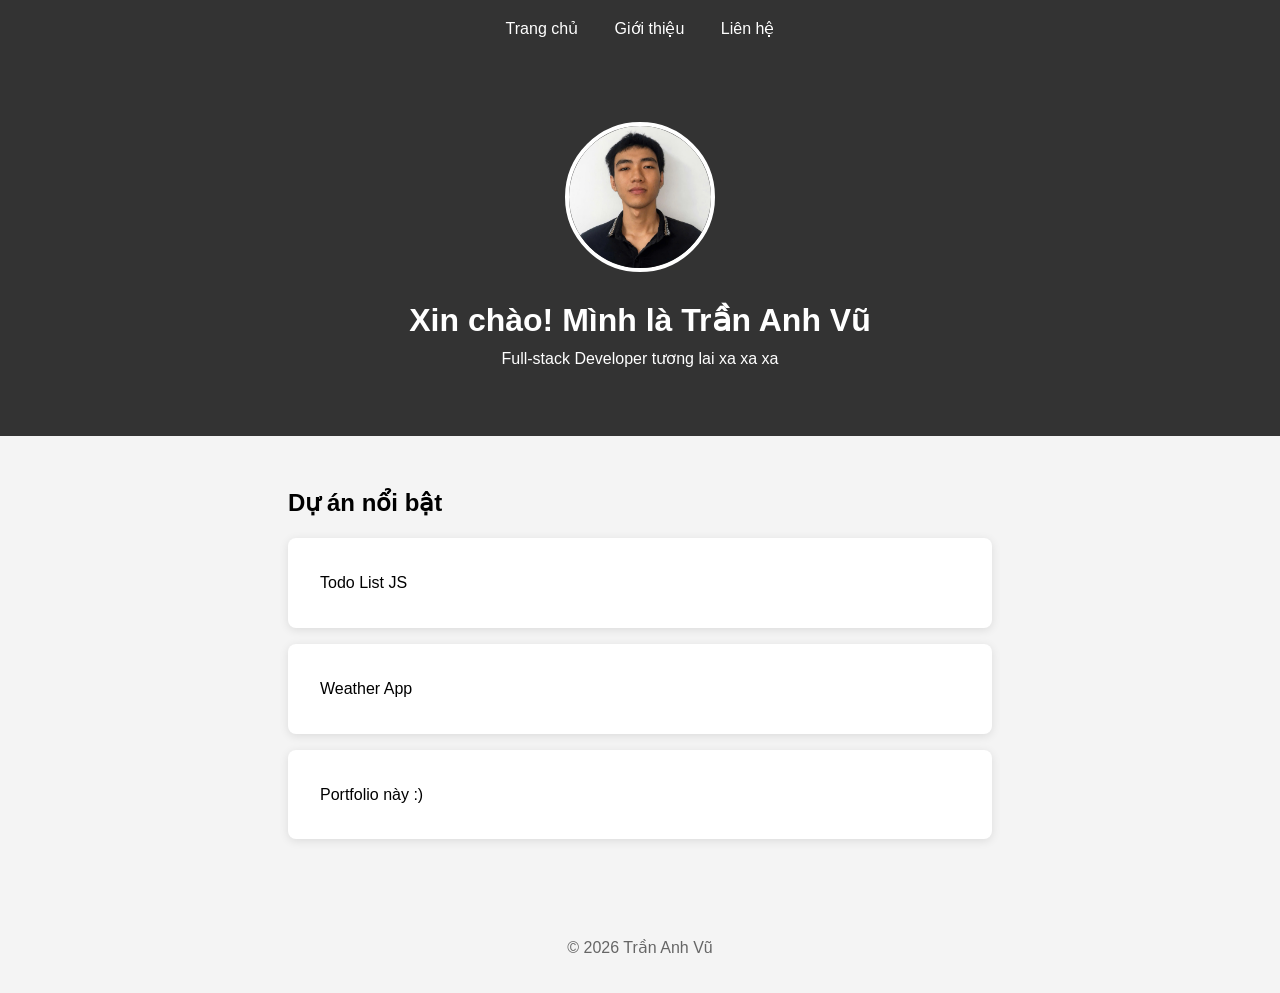
<file: index.html>
<!DOCTYPE html>
<html lang="vi">
<head>
    <meta charset="UTF-8">
    <meta name="viewport" content="width=device-width, initial-scale=1.0">
    <title>Trần Anh Vũ- Portfolio</title>
    <link rel="stylesheet" href="css/style.css">
</head>
<body>
    <nav>
        <a href="index.html">Trang chủ</a>
        <a href="about.html">Giới thiệu</a>
        <a href="contact.html">Liên hệ</a>
    </nav>

    <header>
        <img src="images/avatar.jpg" alt="Ảnh chân dung Trần Anh Vũ " class="avatar">
        <h1>Xin chào! Mình là Trần Anh Vũ</h1>
        <p>Full-stack Developer tương lai xa xa xa</p>
    </header>

    <section>
        <h2>Dự án nổi bật</h2>
        <div class="project">Todo List JS</div>
        <div class="project">Weather App</div>
        <div class="project">Portfolio này :)</div>
    </section>

    <footer>&copy; 2026 Trần Anh Vũ</footer>

    <script src="js/script.js"></script>
</body>
</html>
</file>
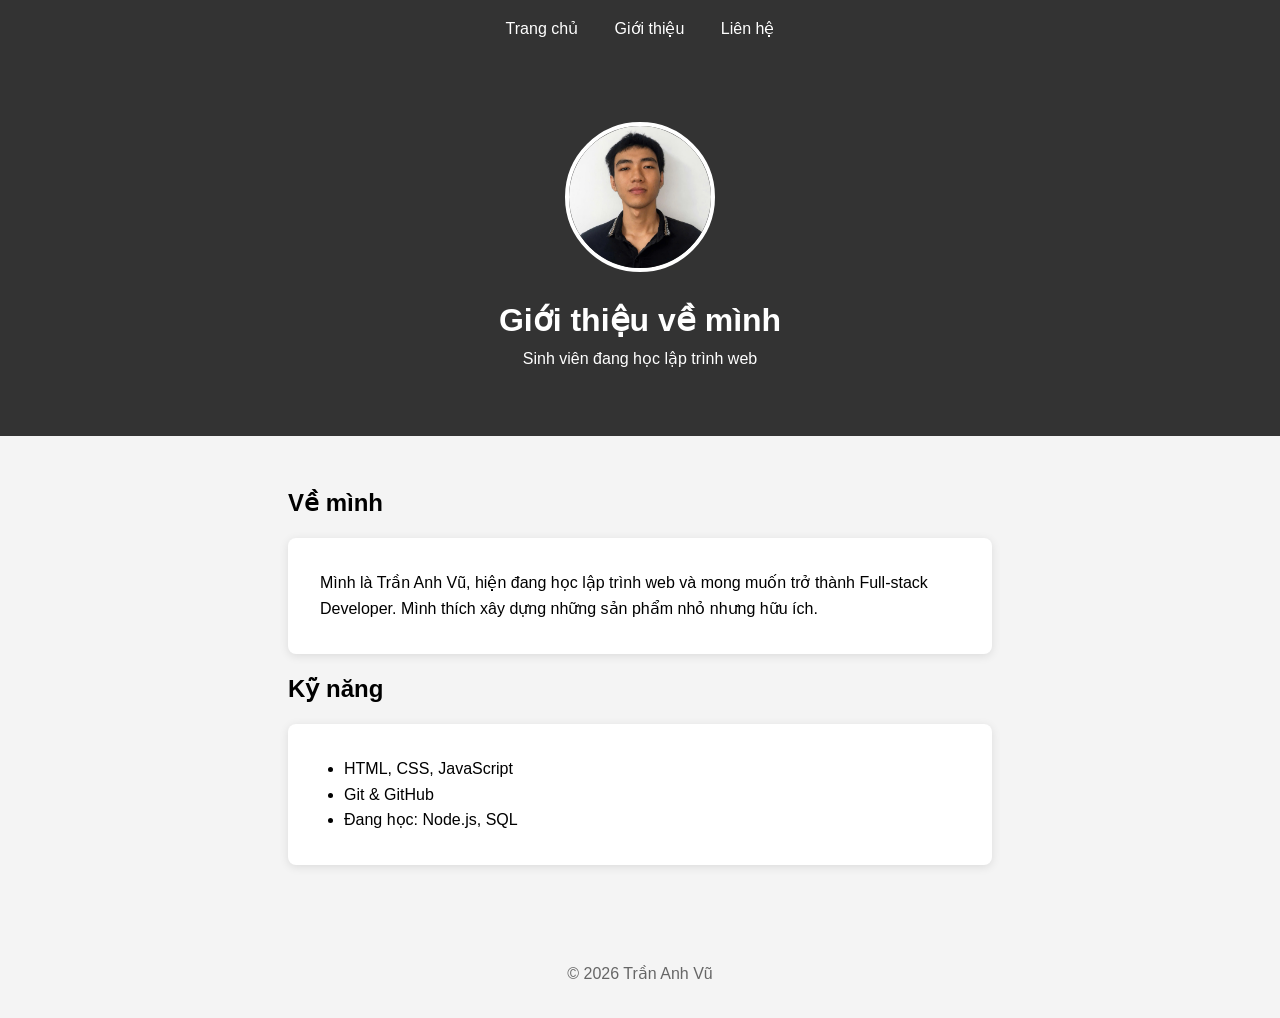
<file: about.html>
<!DOCTYPE html>
<html lang="vi">
<head>
    <meta charset="UTF-8">
    <meta name="viewport" content="width=device-width, initial-scale=1.0">
    <title>Giới thiệu - Nguyễn Văn A</title>
    <link rel="stylesheet" href="css/style.css">
</head>
<body>
    <nav>
        <a href="index.html">Trang chủ</a>
        <a href="about.html">Giới thiệu</a>
        <a href="contact.html">Liên hệ</a>
    </nav>

    <header>
        <img src="images/avatar.jpg" alt="hi" class="avatar">
        <h1>Giới thiệu về mình</h1>
        <p>Sinh viên đang học lập trình web</p>
    </header>

    <section>
        <h2>Về mình</h2>
        <div class="project">
            Mình là Trần Anh Vũ, hiện đang học lập trình web và mong muốn
            trở thành Full-stack Developer. Mình thích xây dựng những sản phẩm nhỏ
            nhưng hữu ích.
        </div>

        <h2>Kỹ năng</h2>
        <div class="project">
            <ul>
                <li>HTML, CSS, JavaScript</li>
                <li>Git &amp; GitHub</li>
                <li>Đang học: Node.js, SQL</li>
            </ul>
        </div>
    </section>

    <footer>&copy; 2026 Trần Anh Vũ</footer>

    <script src="js/script.js"></script>
</body>
</html>
</file>
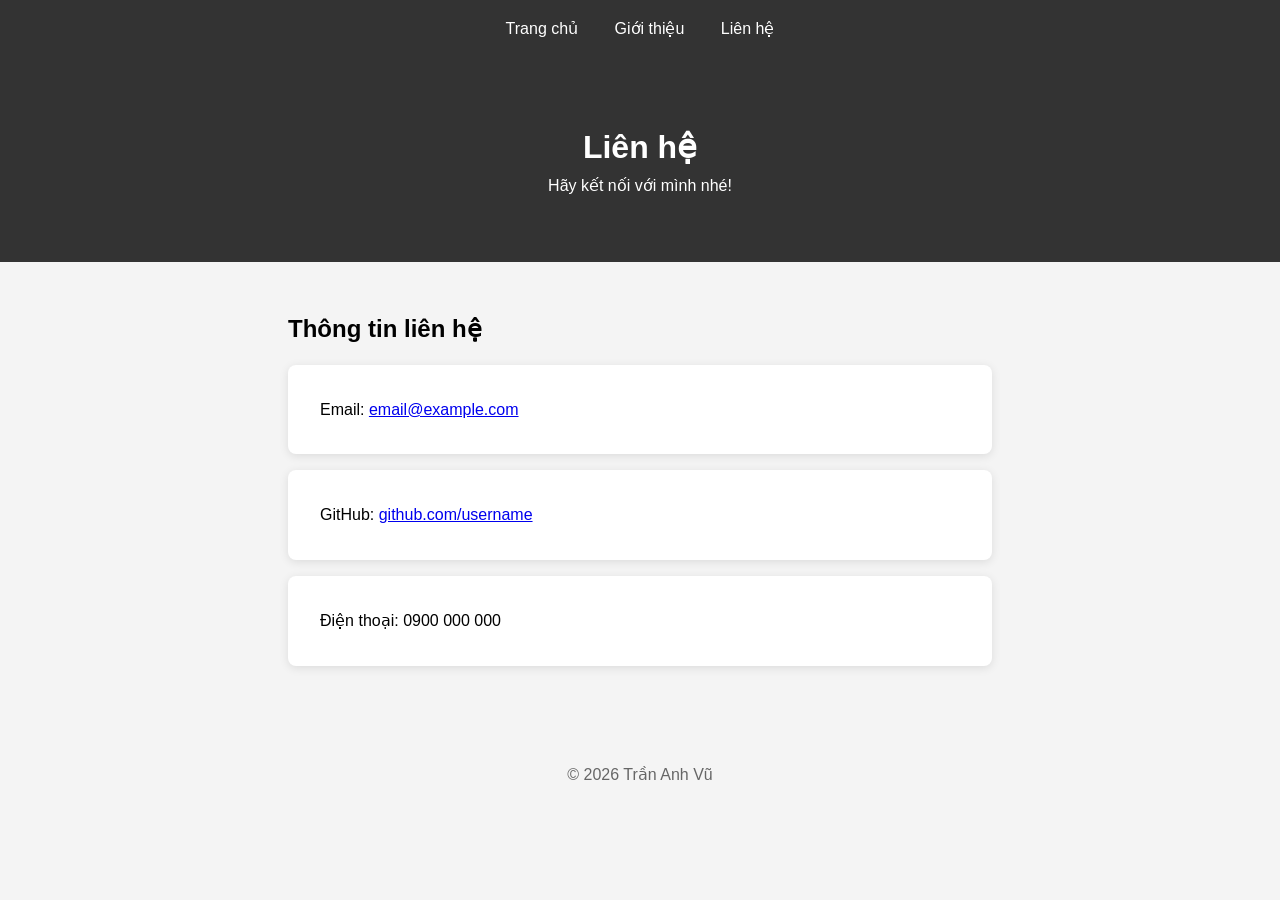
<file: contact.html>
<!DOCTYPE html>
<html lang="vi">
<head>
    <meta charset="UTF-8">
    <meta name="viewport" content="width=device-width, initial-scale=1.0">
    <title>Liên hệ - Nguyễn Văn A</title>
    <link rel="stylesheet" href="css/style.css">
</head>
<body>
    <nav>
        <a href="index.html">Trang chủ</a>
        <a href="about.html">Giới thiệu</a>
        <a href="contact.html">Liên hệ</a>
    </nav>

    <header>
        <h1>Liên hệ</h1>
        <p>Hãy kết nối với mình nhé!</p>
    </header>

    <section>
        <h2>Thông tin liên hệ</h2>
        <div class="project">Email: <a href="mailto:email@example.com">email@example.com</a></div>
        <div class="project">GitHub: <a href="https://github.com/username" target="_blank" rel="noopener">github.com/username</a></div>
        <div class="project">Điện thoại: 0900 000 000</div>
    </section>

    <footer>&copy; 2026 Trần Anh Vũ</footer>

    <script src="js/script.js"></script>
</body>
</html>
</file>
<file: css/style.css>
* { margin: 0; padding: 0; box-sizing: border-box; }

body { font-family: 'Segoe UI', sans-serif; line-height: 1.6; background: #f4f4f4; }

nav { background: #333; padding: 1rem; text-align: center; }

nav a { color: white; margin: 0 1rem; text-decoration: none; }

nav a:hover { text-decoration: underline; }

header { text-align: center; padding: 4rem 2rem; background: #333; color: white; }

section { padding: 3rem; max-width: 800px; margin: 0 auto; }

section h2 { margin-bottom: 1rem; }

.project { background: white; padding: 2rem; margin: 1rem 0; border-radius: 8px; box-shadow: 0 2px 10px rgba(0,0,0,0.1); }

.project ul { padding-left: 1.5rem; }

.avatar { width: 150px; height: 150px; border-radius: 50%; object-fit: cover; border: 4px solid white; margin-bottom: 1rem; }

footer { text-align: center; padding: 2rem; color: #666; }

@media (max-width: 600px) {
    section { padding: 1.5rem; }
    header { padding: 2.5rem 1rem; }
}
</file>
